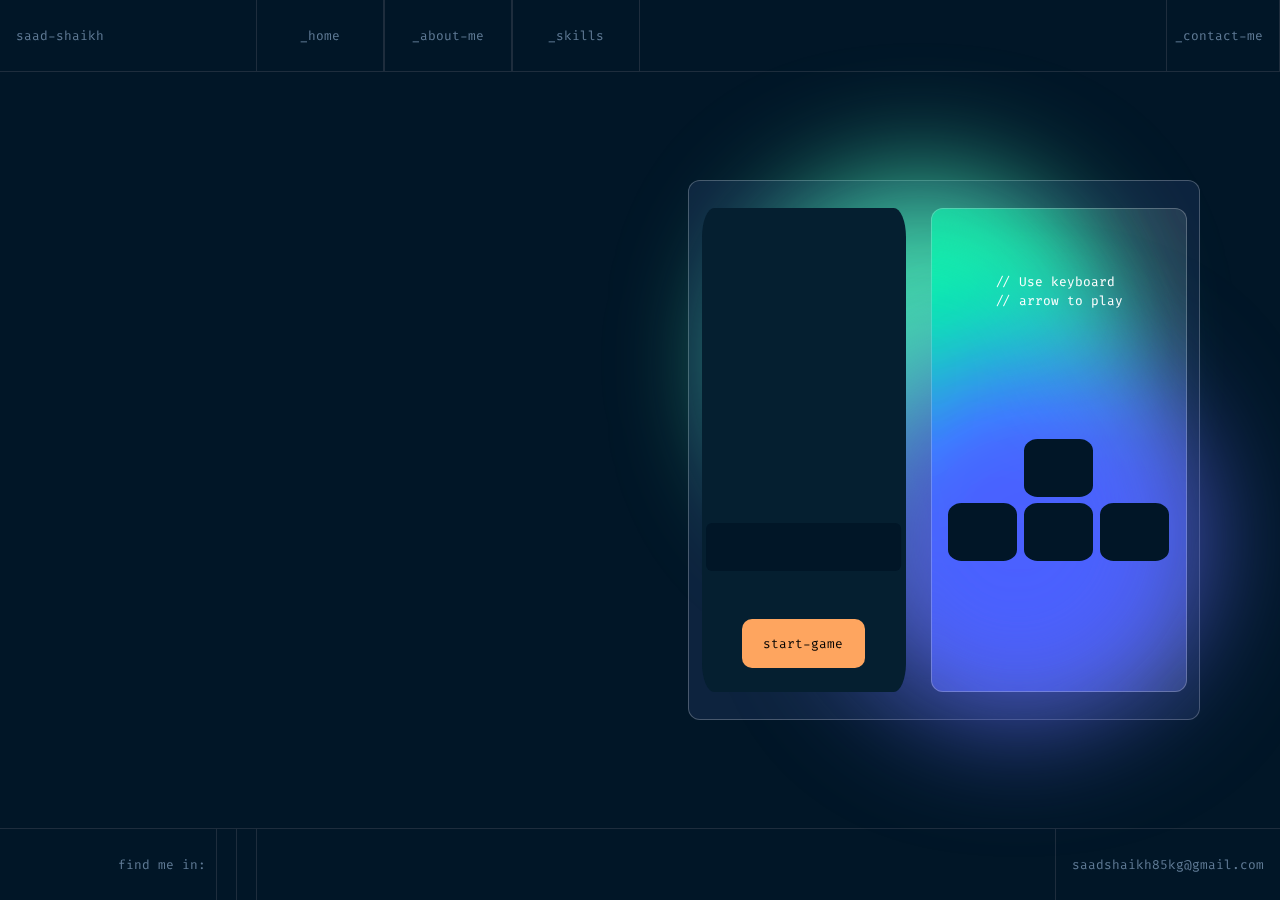
<file: index.html>
<!DOCTYPE html>
<html lang="en">

<head>
    <meta charset="UTF-8">
    <meta name="viewport" content="width=device-width, initial-scale=1.0">
    <title>Saad Shaikh</title>
    <link href="https://cdn.jsdelivr.net/npm/bootstrap@5.3.3/dist/css/bootstrap.min.css" rel="stylesheet"
        integrity="sha384-QWTKZyjpPEjISv5WaRU9OFeRpok6YctnYmDr5pNlyT2bRjXh0JMhjY6hW+ALEwIH" crossorigin="anonymous">
    <script src="https://code.jquery.com/jquery-3.7.1.js"
        integrity="sha256-eKhayi8LEQwp4NKxN+CfCh+3qOVUtJn3QNZ0TciWLP4=" crossorigin="anonymous"></script>
    <link rel="stylesheet" href="https://cdnjs.cloudflare.com/ajax/libs/font-awesome/6.6.0/css/all.min.css"
        integrity="sha512-Kc323vGBEqzTmouAECnVceyQqyqdsSiqLQISBL29aUW4U/M7pSPA/gEUZQqv1cwx4OnYxTxve5UMg5GT6L4JJg=="
        crossorigin="anonymous" referrerpolicy="no-referrer" />
    <link rel="icon" type="image/x-icon" href="assets/image/fav.gif">
    <link rel="stylesheet" href="./assets/style/style.css">
    <link rel="stylesheet" href="./assets/style/index.css">
</head>

<body>
    <header class="header">
        <div class="left">
            <div class="logo ps-3 d-flex align-items-center">
                saad-shaikh
            </div>
            <ul class="body-text">
                <li>
                    <a href="index.html">_home</a>
                </li>
                <li>
                    <a href="about-me.html">_about-me</a>
                </li>
                <li>
                    <a href="skills.html">_skills</a>
                </li>
            </ul>
        </div>
        <div class="right">
            <span class="contact">
                <a href="contact.html">_contact-me</a>
            </span>
        </div>
    </header>
    <header class="mobile-header">
        <div class="logo">saad-shaikh</div>
        <div class="collapsable">
            <button id="trigger" class="btn"><i class="fa-solid fa-bars"></i></button>
            <ul data-status="closed" id="mobile-menus" class="menu-container">
                <li><a href="index.html">_hello</a></li>
                <li><a href="about-me.html">_about-me</a></li>
                <li><a href="skills.html">_skills</a></li>
                <li><a href="contact.html">_contact-me</a></li>
            </ul>
        </div>
    </header>
    <main>
        <div class="intro">
            <p class="greet m-0"></p>
            <h1 class="text-white m-0 name"></h1>
            <p class="d-flex align-items-center position"><i class="fa-solid fa-greater-than me-2"></i></p>
            <div class="codeSection text-wrap">
            </div>
        </div>
        <div class="snakeGame">
            <div id="bgcircle-1"></div>
            <div id="bgcircle-2"></div>
            <div class="player">
                <button id="startGame">start-game</button>
                <div class="game-status">
                </div>

            </div>
            <div class="instructions">
                <div>
                    <p class="text-white m-0">// Use keyboard</p>
                    <p class="text-white m-0">// arrow to play </p>
                </div>
                <div class="buttons-group">
                    <button class="up"><i class="fa-solid fa-caret-up"></i></button>
                    <button class="left"><i class="fa-solid fa-caret-left"></i></button>
                    <button class="down"><i class="fa-solid fa-caret-down"></i></button>
                    <button class="right"><i class="fa-solid fa-caret-right"></i></button>
                </div>
            </div>
        </div>
    </main>
    <footer>
        <div class="left">
            <ul>
                <li>find me in:</li>
                <li><a target="_blank" href="https://www.instagram.com/saadshaikh.dev/"><i class="fa-brands fa-instagram"></i></a></li>
                <li><a target="_blank" href="https://wa.me/919076304291"><i class="fa-brands fa-whatsapp"></i></a></li>
            </ul>
        </div>
        <div class="right">
            <div class="mail">
                <a href="mailto:saadshaikh85kg@gmail.com">saadshaikh85kg@gmail.com</a>
            </div>
        </div>
    </footer>
    <script src="https://cdn.jsdelivr.net/npm/bootstrap@5.3.3/dist/js/bootstrap.bundle.min.js"
        integrity="sha384-YvpcrYf0tY3lHB60NNkmXc5s9fDVZLESaAA55NDzOxhy9GkcIdslK1eN7N6jIeHz"
        crossorigin="anonymous"></script>

    <script src="./assets/js/main.js"></script>
    <script src="./assets/js/snake-game.js"></script>
</body>

</html>
</file>
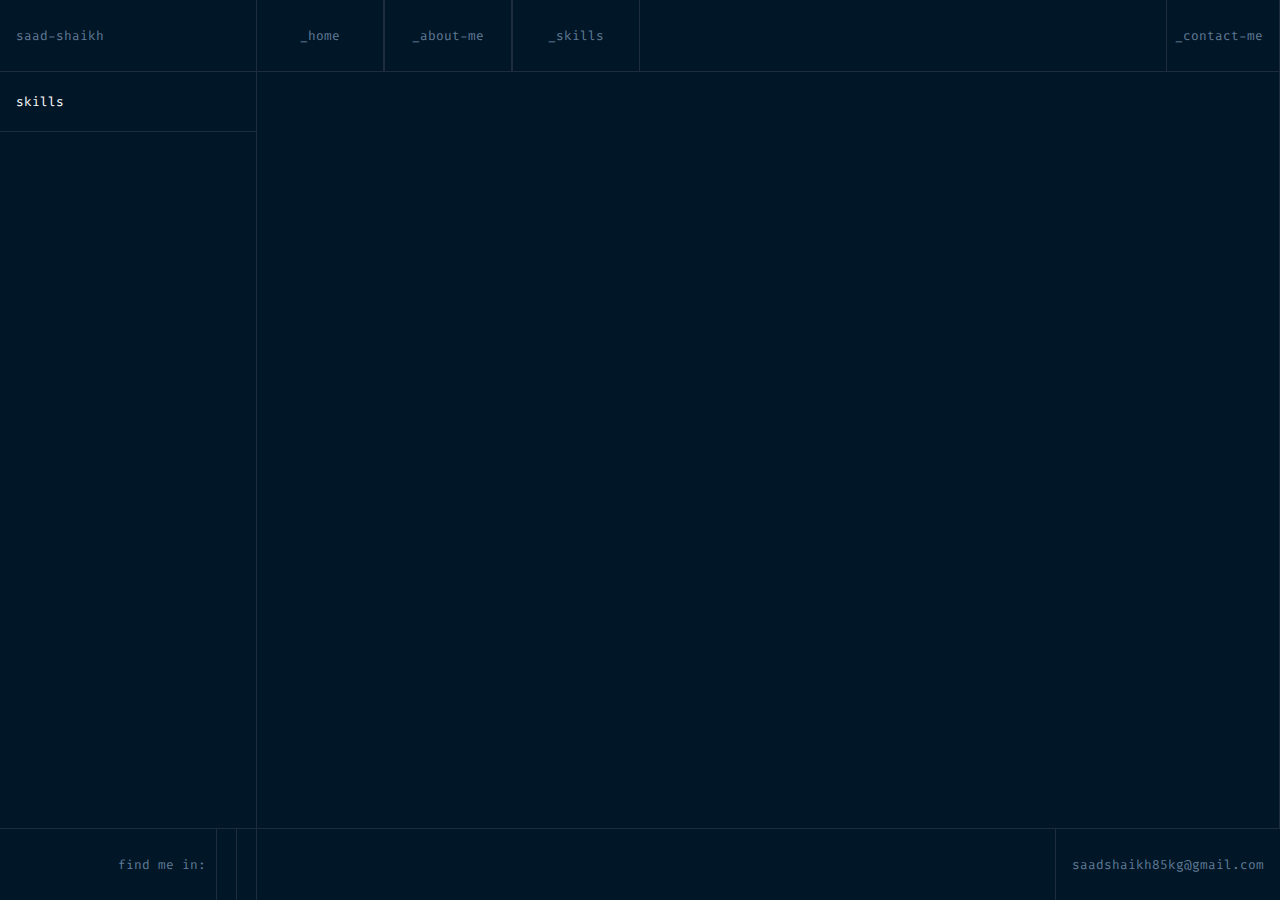
<file: skills.html>
<!DOCTYPE html>
<html lang="en">

<head>
    <meta charset="UTF-8">
    <meta name="viewport" content="width=device-width, initial-scale=1.0">
    <title>Saad Shaikh</title>
    <link href="https://cdn.jsdelivr.net/npm/bootstrap@5.3.3/dist/css/bootstrap.min.css" rel="stylesheet"
        integrity="sha384-QWTKZyjpPEjISv5WaRU9OFeRpok6YctnYmDr5pNlyT2bRjXh0JMhjY6hW+ALEwIH" crossorigin="anonymous">
    <script src="https://code.jquery.com/jquery-3.7.1.js"
        integrity="sha256-eKhayi8LEQwp4NKxN+CfCh+3qOVUtJn3QNZ0TciWLP4=" crossorigin="anonymous"></script>
    <link rel="stylesheet" href="https://cdnjs.cloudflare.com/ajax/libs/font-awesome/6.6.0/css/all.min.css"
        integrity="sha512-Kc323vGBEqzTmouAECnVceyQqyqdsSiqLQISBL29aUW4U/M7pSPA/gEUZQqv1cwx4OnYxTxve5UMg5GT6L4JJg=="
        crossorigin="anonymous" referrerpolicy="no-referrer" />
    <script src="https://cdnjs.cloudflare.com/ajax/libs/gsap/3.11.5/gsap.min.js"></script>
    <link rel="icon" type="image/x-icon" href="assets/image/fav.gif">
    <link rel="stylesheet" href="./assets/style/style.css">
    <link rel="stylesheet" href="./assets/style/skills.css">
</head>

<body>
    <header class="header">
        <div class="left">
            <div class="logo ps-3 d-flex align-items-center">
                saad-shaikh
            </div>
            <ul class="body-text">
                <li>
                    <a href="index.html">_home</a>
                </li>
                <li>
                    <a href="about-me.html">_about-me</a>
                </li>
                <li>
                    <a href="skills.html">_skills</a>
                </li>
            </ul>
        </div>
        <div class="right">
            <span class="contact">
                <a href="contact.html">_contact-me</a>
            </span>
        </div>
    </header>
    <header class="mobile-header">
        <div class="logo">saad-shaikh</div>
        <div class="collapsable">
            <button id="trigger" class="btn"><i class="fa-solid fa-bars"></i></button>
            <ul data-status="closed" id="mobile-menus" class="menu-container">
                <li><a href="index.html">_hello</a></li>
                <li><a href="about-me.html">_about-me</a></li>
                <li><a href="skills.html">_skills</a></li>
                <li><a href="contact.html">_contact-me</a></li>
            </ul>
        </div>
    </header>
    <main>
        <aside>
            <i class="fa-solid fa-xmark asideTrigger"></i>

            <div class="items-heading my-dropdown" data-status="open"><i class="fa-solid fa-caret-right mx-2"></i>skills
            </div>
            <ul class="items mt-3">
                <li><small><img class="icon-img" src="assets/image/react.png" alt="react-icon"> React</small></li>
                <li><small><img class="icon-img" src="assets/image/javascript.png" alt="react-icon"> Javascript</small>
                </li>
                <li><small><img class="icon-img" src="assets/image/bootstrap.png" alt="react-icon"> Bootstrap</small>
                </li>
                <li><small><img class="icon-img" src="assets/image/jquery.png" alt="react-icon"> Jquery</small></li>
                <li><small><img class="icon-img" src="assets/image/tailwind.png" alt="react-icon"> Tailwind css</small>
                </li>
                <li><small><img class="icon-img" src="assets/image/scss.png" alt="react-icon"> Scss</small></li>
                <li><small><img class="icon-img" src="assets/image/shadcn.png" alt="react-icon"> shadcn</small></li>
                <li><small><img class="icon-img" src="assets/image/nextjs.png" alt="react-icon"> Nextjs</small></li>
                <li><small><img class="icon-img" src="assets/image/php.png" alt="react-icon"> PHP</small></li>
                <li><small><img class="icon-img" src="assets/image/laravel.png" alt="react-icon"> Laravel</small></li>
                <li><small><img class="icon-img" src="assets/image/nodejs.png" alt="react-icon"> nodejs</small></li>
                <li><small><img class="icon-img" src="assets/image/expressjs.png" alt="react-icon"> express js</small>
                </li>
                <li><small><img class="icon-img" src="assets/image/github.png" alt="react-icon"> Github</small></li>
                <li><small><img class="icon-img" src="assets/image/mysql.png" alt="react-icon"> Mysql</small></li>
            </ul>
        </aside>
        <div class="center">
            <button class="btn asideTrigger"><i class="fa-solid fa-bars"></i></button>
        </div>
    </main>
    <footer>
        <div class="left">
            <ul>
                <li>find me in:</li>
                <li><a target="_blank" href="https://www.instagram.com/saadshaikh.dev/"><i class="fa-brands fa-instagram"></i></a></li>
                <li><a target="_blank" href="https://wa.me/919076304291"><i class="fa-brands fa-whatsapp"></i></a></li>
            </ul>
        </div>
        <div class="right">
            <div class="mail">
                <a href="mailto:saadshaikh85kg@gmail.com">saadshaikh85kg@gmail.com</a>
            </div>
        </div>
    </footer>
    <script src="https://cdn.jsdelivr.net/npm/bootstrap@5.3.3/dist/js/bootstrap.bundle.min.js"
        integrity="sha384-YvpcrYf0tY3lHB60NNkmXc5s9fDVZLESaAA55NDzOxhy9GkcIdslK1eN7N6jIeHz"
        crossorigin="anonymous"></script>
    <script src="./assets/js/main.js"></script>
    <script src="./assets/js/skills.js"></script>
</body>

</html>
</file>
<file: assets/style/style.css>
@import url("https://fonts.googleapis.com/css2?family=Fira+Code:wght@300..700&family=Major+Mono+Display&display=swap");
* {
  margin: 0;
  padding: 0;
  box-sizing: border-box;
}
body {
  background-color: #011627;
  font-family: "Fira Code", monospace;
  font-weight: 400;
  font-size: 16px;
  color: #607b96;
}
li {
  list-style: none;
}
a {
  text-decoration: none;
  color: #607b96;
}
/* ========================================= HEADER ================================================= */
.header {
  border-bottom: 1px solid #1e2d3d;
  height: 8vh;
  display: flex;
  justify-content: space-between;
  align-items: center;
}
.header > .left {
  width: 50vw;
  display: flex;
  justify-content: space-between;
  align-items: center;
  height: 100%;
}
.header > .left > .logo {
  height: 100%;
  width: 20vw;
}
.header > .left > ul {
  display: flex;
  justify-content: space-between;
  align-items: center;
  height: 100%;
  width: 30vw;
  margin: 0;
  padding: 0;
}
.header > .left > ul > li {
  list-style: none;
  border-left: 1px solid #1e2d3d;
  border-right: 1px solid #1e2d3d;
  height: 100%;
  display: flex;
  align-items: center;
  justify-content: center;
  width: 100%;
}
.header > .left > ul > li > a.active {
  border-bottom: 5px solid #fea55f;
  width: 100%;
  height: 100%;
  display: flex;
  justify-content: center;
  align-items: center;
}
.header > .right {
  height: 100%;
}
.header > .right > .contact {
  border-left: 1px solid #1e2d3d;
  border-right: 1px solid #1e2d3d;
  display: flex;
  justify-content: center;
  align-items: center;
  height: 100%;
  padding: 0 1rem 0 0.5rem;
}

.header > .right > .contact > a.active {
  border-bottom: 5px solid #fea55f;
  width: 100%;
  height: 100%;
  display: flex;
  justify-content: center;
  align-items: center;
}
/* ========================================= FOOTER ================================================= */
footer {
  border-top: 1px solid #1e2d3d;
  height: 8vh;
  display: flex;
  justify-content: space-between;
  align-items: center;
  position: absolute;
  bottom: 0;
  left: 0;
  width: 100vw;
}
footer > .left {
  height: 100%;
  width: 20.09vw;
  display: flex;
  align-items: center;
}
footer > .left > ul {
  display: flex;
  justify-content: end;
  list-style: none;
  height: 100%;
  width: 100%;
  margin: 0;
}
footer > .left > ul > li {
  border-right: 1px solid #1e2d3d;
  display: flex;
  justify-content: center;
  align-items: center;
  padding: 0 1rem 0 1rem;
  cursor: pointer;
}
footer > .right {
  height: 100%;
  width: 30vw;
  display: flex;
  align-items: center;
  width: auto;
}
footer > .right > .mail {
  border-left: 1px solid #1e2d3d;
  height: 100%;
  display: flex;
  align-items: center;
  padding: 0 1rem 0 1rem;
}
header.mobile-header {
  display: none;
  border-bottom: 1px solid #1e2d3d;
  width: 100%;
  height: 8vh;
  font-size: 0.9rem;
}
header.mobile-header > .logo {
  display: flex;
  align-items: center;
  justify-content: center;
  width: 30%;
}
header.mobile-header > .collapsable > button {
  color: white;
}
header.mobile-header > .collapsable > .menu-container {
  display: none;
  width: 100%;
  background: #011221;
  position: fixed;
  top: 8vh;
  left: 0;
  z-index: 100;
  padding: 0;
}
header.mobile-header > .collapsable > .menu-container > li {
  border-top: 1px solid #1e2d3d;
  padding: 1rem 0 1rem 1rem;
  cursor: pointer;
}
/* =============================== RESPONSIVE ================= */

/* Extra large devices (desktops, 1367px and up) */
@media (min-width: 1367px) {
  /* Styles for extra large devices */
}
/* Large devices (15-inch desktop, 1024px to 1366px) */
@media (min-width: 1024px) and (max-width: 1366px) {
  body {
    font-size: 0.8rem;
  }
  footer > .left > ul > li {
    padding: 0 0.6rem 0 0.6rem;
  }
}

/* Medium devices (tablets, 768px to 1023.98px) */
@media (min-width: 768px) and (max-width: 1023.98px) {
  body {
    font-size: 0.7rem;
  }
  footer > .left > ul > li:nth-child(1) {
    display: none;
  }
  footer > .left > ul > li:nth-child(2) {
    border-left: 1px solid #1e2d3d;
  }
}
/* Small devices (tablets, 480px to 767.98px) */
@media (min-width: 480px) and (max-width: 767.98px) {
  header.header {
    display: none;
  }
  .mobile-header {
    display: flex !important;
    justify-content: space-between;
  }
  footer > .left > ul > li:nth-child(1) {
    display: none;
  }
  footer > .left > ul > li:nth-child(2) {
    border-left: 1px solid #1e2d3d;
  }
  footer > .right > .mail {
    border: none;
  }
}
/* Extra small devices (phones, less than 480px) */
@media (max-width: 479.98px) {
  header.header {
    display: none;
  }
  .mobile-header {
    display: flex !important;
    justify-content: space-between;
  }
  footer{
    font-size: 0.8rem;
  }
  footer>.left{
    width: 25vw;
  }
  footer > .left > ul > li:nth-child(1) {
    display: none;
  }
  footer > .left > ul > li:nth-child(2) {
    border-left: 1px solid #1e2d3d;
  }
  footer > .right > .mail {
    border: none;
  }
}

/* @media (max-width: 375px) {
  header.header {
    display: none;
  }
  .mobile-header {
    display: flex !important;
    justify-content: space-between;
  }
  footer > .left > ul > li:nth-child(1) {
    display: none;
  }
  footer > .left > ul > li:nth-child(2) {
    border-left: 1px solid #1e2d3d;
  }
  footer > .right > .mail {
    border: none;
  }
} */
</file>
<file: assets/style/index.css>
/* ========================================= MAIN ================================================= */
main {
  height: 84vh;
  display: flex;
  justify-content: center;
  align-items: center;
}
main > .intro {
  height: 60vh;
  width: 40vw;
  display: flex;
  justify-content: center;
  align-items: center;
  flex-direction: column;
  margin: 0 3rem 0 0;
}
main > .intro > .position {
  color: #4d5bce;
}
main > .snakeGame {
  height: 60vh;
  width: 40vw;
  margin: 0 0 0 3rem;
  display: flex;
  align-items: center;
  justify-content: space-around;
  backdrop-filter: blur(10px) saturate(164%);
  -webkit-backdrop-filter: blur(10px) saturate(164%);
  background-color: rgba(255, 255, 255, 0.05);
  border-radius: 12px;
  border: 1px solid rgba(209, 213, 219, 0.3);
  z-index: 11;
}
#bgcircle-1 {
  background: #43d9ad;
  height: 40vh;
  width: 40vh;
  border-radius: 100%;
  filter: blur(60px);
  position: absolute;
  top: 0;
  left: 10%;
  z-index: -1;
}
#bgcircle-2 {
  background: #4d5bce;
  height: 40vh;
  width: 40vh;
  border-radius: 100%;
  filter: blur(60px);
  position: absolute;
  bottom: 0;
  right: 0;
  z-index: -1;
}
main > .snakeGame > .player {
  background: #051f30;
  height: 90%;
  width: 40%;
  border-radius: 6%;
  z-index: 12;
  position: relative;
}
main > .snakeGame > .player > .game-status {
  position: absolute;
  top: 70%;
  left: 50%;
  transform: translate(-50%, -50%);
  width: 96%;
  font-size: 16px;
  color: #43d9ad;
  background-color: #011627;
  padding: 1.5rem 0 1.5rem 0;
  border-radius: 6px;
  text-align: center;
}
main > .snakeGame > .player > #startGame {
  text-align: center;
  width: 60%;
  height: 10%;
  position: absolute;
  bottom: 5%;
  left: 20%;
  border: none;
  border-radius: 10px;
  background-color: #fea55f;
}
main > .snakeGame > .player > .food {
  border-radius: 100%;
  background-color: #43d9ad;
  box-shadow: 0 0 15px 5px rgba(67, 217, 173, 0.8);
}
main > .snakeGame > .instructions {
  height: 90%;
  width: 20vw;
  display: flex;
  flex-direction: column;
  justify-content: space-around;
  align-items: center;
  backdrop-filter: blur(10px) saturate(164%);
  -webkit-backdrop-filter: blur(10px) saturate(164%);
  background-color: rgba(255, 255, 255, 0.05);
  border-radius: 12px;
  border: 1px solid rgba(209, 213, 219, 0.3);
}
main > .snakeGame > .instructions > .buttons-group {
  height: 40%;
  width: 90%;
  border-radius: 6%;
  display: grid;
  grid-template-columns: auto auto auto;
  grid-template-rows: auto auto auto;
  /* gap: 5px; */
  place-items: center;
}
main > .snakeGame > .instructions > .buttons-group > button {
  background: #011627;
  color: white;
  font-size: 1.1rem;
  display: flex;
  justify-content: center;
  align-items: center;
  border: none;
  border-radius: 20%;
  width: 90%;
  height: 90%;
  font-size: 0.9rem;
}
main > .snakeGame > .instructions > .buttons-group > button.up {
  grid-column: 2;
  grid-row: 1;
}
main > .snakeGame > .instructions > .buttons-group > button.left {
  grid-column: 1;
  grid-row: 2;
}
main > .snakeGame > .instructions > .buttons-group > button.down {
  grid-column: 2;
  grid-row: 2;
}
main > .snakeGame > .instructions > .buttons-group > button.right {
  grid-column: 3;
  grid-row: 2;
}

/* ================== RESPONSIVE ================= */

/* Extra large devices (desktops, 1367px and up) */
@media (min-width: 1367px) {
  /* Styles for extra large devices */
}
/* Large devices (15-inch desktop, 1024px to 1366px) */
@media (min-width: 1024px) and (max-width: 1366px) {
  /* Styles for large devices */
}

/* Medium devices (tablets, 768px to 1023.98px) */
@media (min-width: 768px) and (max-width: 1023.98px) {
  /* Styles for medium devices */
}
/* Small devices (tablets, 480px to 767.98px) */
@media (min-width: 480px) and (max-width: 767.98px) {
  main > .snakeGame {
    display: none;
  }
  main > .intro {
    width: 98%;
    margin: 0;
    gap: 15px;
  }
}

/* Extra small devices (phones, less than 480px) */
@media (max-width: 479.98px) {
  main > .snakeGame {
    display: none;
  }
  main > .intro {
    width: 98%;
    margin: 0;
    gap: 15px;
  }
}
</file>
<file: assets/style/skills.css>
main {
  display: flex;
}
main > aside,
main > div {
  height: 84vh;
}
main > aside {
  width: 20.09vw;
  border-right: 1px solid #1e2d3d;
}
main > aside > .items-heading {
  color: white;
  border-bottom: 1px solid #1e2d3d;
  height: 8%;
  display: flex;
  align-items: center;
  cursor: pointer;
}
main > aside > ul {
  height: 89%;
  overflow: auto;
}
main > aside > ul > li {
  white-space: nowrap;
}
main > aside > ul::-webkit-scrollbar {
  width: 10px;
  background-color: transparent;
}
main > aside > ul::-webkit-scrollbar-track {
  background-color: #1e2d3d;
}
main > aside > ul::-webkit-scrollbar-thumb {
  background-color: #051f30;
  border-radius: 5px;
}
.my-dropdown,
.my-dropdown-q {
  cursor: pointer;
}
.my-dropdown-q:hover,
.file-component:hover {
  background-color: #051f30;
}
.my-dropdown > .fa-solid,
.my-dropdown-q > .fa-solid {
  transition: all 0.4s;
}
ul.items {
  display: none;
  padding-left: 0.3rem;
}
ul.items > li {
  margin-bottom: 1rem;
}
ul.items > li > small > img {
  width: 10%;
  margin: 0 0 0 0.6rem;
}
main > .center::-webkit-scrollbar {
  width: 10px;
  background-color: transparent;
}
main > .center::-webkit-scrollbar-track {
  background-color: #1e2d3d;
}
main > .center::-webkit-scrollbar-thumb {
  background-color: #051f30;
  border-radius: 5px;
}
main > .center {
  width: 80vw;
  border-right: 1px solid #1e2d3d;
  overflow: auto;
  display: grid;
  gap: 2rem;
  grid-template-columns: auto auto auto auto;
  padding: 4rem 2rem 2rem 2rem;
  position: relative;
}
.asideTrigger {
  display: none;
}
button.asideTrigger {
  /* display: none; */
  position: absolute;
  top: 0;
  left: 0;
  color: white;
}
main > .center > .cards {
  height: 13vw;
  background-color: #051f30;
  border-radius: 10px;
  display: flex;
  flex-direction: column;
  align-items: center;
  cursor: pointer;
}
main > .center > .cards > .icon {
  background-color: #1e2d3d;
  border-radius: 8px;
  padding: 0.2rem 0 0.2rem 0;
  width: 30%;
  height: 30%;
  display: flex;
  justify-content: center;
  position: relative;
  top: -10%;
  left: 0;
}
main > .center > .cards > .icon > img {
  height: 100%;
}
main > .center > .cards > .title {
  font-size: 1.3rem;
  font-weight: 500;
  color: white;
}
main > .center > .cards > .progres {
  width: 80%;
  display: grid;
  grid-template-columns: auto auto;
  grid-template-rows: auto auto;
  gap: 10px;
  align-items: center;
  color: white;
  font-size: 14px;
  margin-top: 1rem;
}

main > .center > .cards > .progres > .bar-wrapper {
  grid-column: 1 / span 2; /* Span both columns */
  background-color: #1e2d3d;
  width: 100%;
  height: 10px;
  position: relative;
  border-radius: 5px;
}

main > .center > .cards > .progres > .bar-wrapper > .bar {
  background-color: aqua;
  height: 100%;
  width: 0;
  border-radius: 5px;
  transition: width 1s ease-in-out;
}

main > .center > .cards > .progres span:nth-child(1) {
  grid-column: 1 / 2;
}

main > .center > .cards > .progres span:nth-child(2) {
  grid-column: 2 / 3;
  text-align: right;
}
/* ================== RESPONSIVE ================= */

/* Extra large devices (desktops, 1367px and up) */
@media (min-width: 1367px) {
  /* Styles for extra large devices */
}
/* Large devices (15-inch desktop, 1024px to 1366px) */
@media (min-width: 1024px) and (max-width: 1366px) {
  /* Styles for large devices */
}

/* Medium devices (tablets, 768px to 1023.98px) */
@media (min-width: 768px) and (max-width: 1023.98px) {
  aside > .items > ul > li {
    font-size: 0.5rem;
  }
  main > .center {
    grid-template-columns: auto auto auto;
  }
  main > .center > .cards {
    height: 20vw;
  }
}
/* Small devices (tablets, 480px to 767.98px) */
@media (min-width: 480px) and (max-width: 767.98px) {
  aside {
    display: none;
    position: fixed;
    top: 8vh;
    left: 0;
    background-color: #011221;
    width: 50vw !important;
    height: 84vh !important;
    z-index: 100;
  }
  aside > .fa-xmark {
    position: absolute;
    top: 2%;
    right: 3%;
  }
  .asideTrigger {
    display: block;
    color: white;
  }
  main > .center {
    width: 100vw;
    grid-template-columns: auto auto auto;
  }
  main > .center > .cards {
    height: 30vw;
  }
}

/* Extra small devices (phones, less than 480px) */
@media (max-width: 479.98px) {
  aside {
    display: none;
    position: fixed;
    top: 8vh;
    left: 0;
    background-color: #011221;
    width: 50vw !important;
    height: 84vh !important;
    z-index: 100;
  }
  aside > .fa-xmark {
    position: absolute;
    top: 2%;
    right: 3%;
  }
  .asideTrigger {
    display: block;
    color: white;
  }
  main > .center {
    width: 100vw;
    grid-template-columns: auto auto;
  }
  main > .center > .cards {
    height: 30vw;
  }

  main > .center > .cards > .title {
    font-size: 0.9rem;
    font-weight: 500;
  }
  main > .center > .cards > .progres {
    font-size: 0.6rem;
    margin-top: 0.5rem;
  }
  main > .center > .cards > .progres > .bar-wrapper {
    height: 0.5rem;
  }
}
</file>
